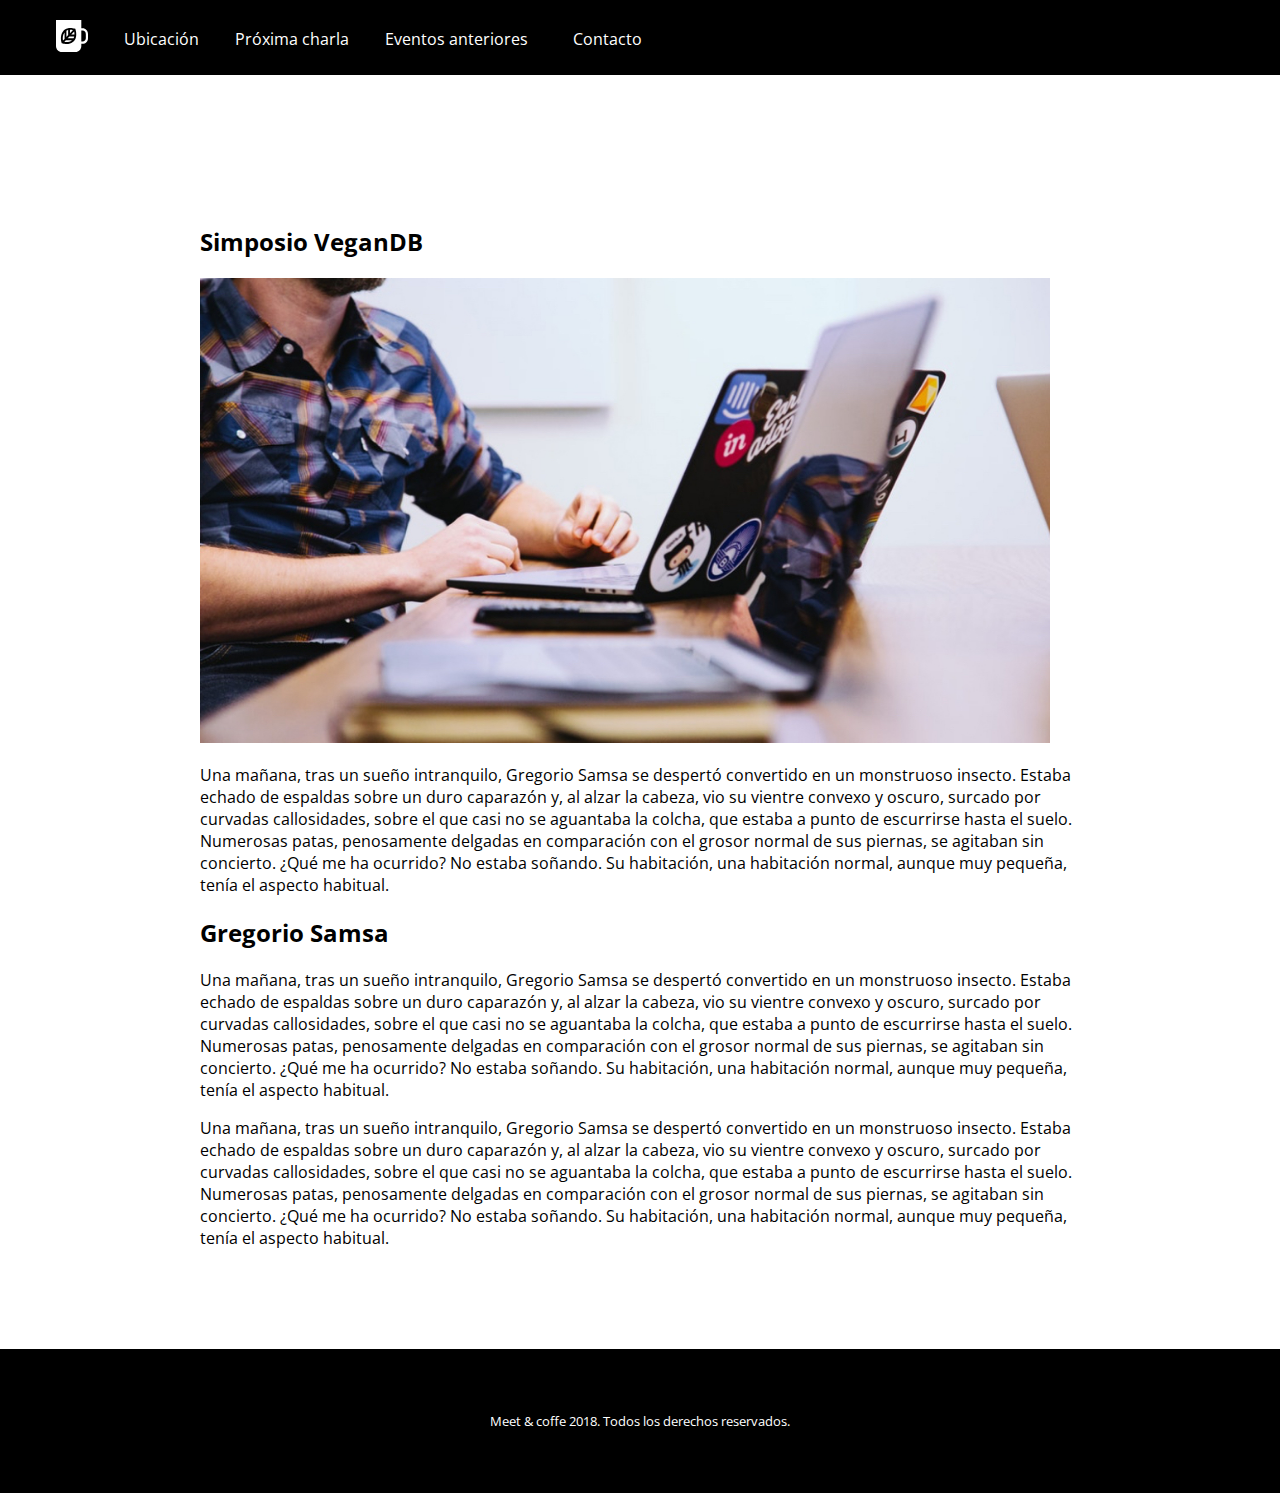
<file: meet_and_coffe_2da_pagina/index.html>
<!DOCTYPE html>
<html lang="en">
<head>
    <meta charset="UTF-8">
    <meta name="viewport" content="width=device-width, initial-scale=1.0">
    <meta http-equiv="X-UA-Compatible" content="ie=edge">
    <title>Meet & Coffee</title>
    <link rel="stylesheet" href="https://use.fontawesome.com/releases/v5.8.1/css/all.css" integrity="sha384-50oBUHEmvpQ+1lW4y57PTFmhCaXp0ML5d60M1M7uH2+nqUivzIebhndOJK28anvf" crossorigin="anonymous">
    <link rel="shortcut icon" type="image/png" href="./favicon.png">
    <link rel="stylesheet" href="style.css">
    <link href="https://fonts.googleapis.com/css?family=Open+Sans:400,700,800&display=swap" rel="stylesheet">
</head>
<body>

<!--ESTA ES LA 1ERA SECCION-->
<div class="navbar">
<nav>
   <ul>
       <li><a href="#inicio"> <svg fill="white" width="32px" height=32px xmlns="http://www.w3.org/2000/svg" viewBox="0 0 44 44"><path d="M11.8 26l-2.2 2.3c-.5-2.9-.7-7.5 2.2-11.2V26zm-.4 4.1c2.7.5 7.2.7 10.6-2.3h-8.5l-2.1 2.3zm5.3-16.2c-.8.2-1.7.5-2.4.9v8.5l2.4-2.6v-6.8zm2.5-.3v4.6l4-4.2c-1.1-.3-2.5-.5-4-.4zM16 25.2h8.1c.4-.8.7-1.7.9-2.6h-6.6L16 25.2zm28-6.1V25c0 4.3-3.3 7.8-7.4 7.8h-1.8v2.9c0 4.6-3.6 8.3-7.9 8.3h-19C3.6 44 0 40.3 0 35.7V0h34.8v11.4h1.8c4.1 0 7.4 3.5 7.4 7.7zm-16.2.9c.1-2.6-.4-5-.8-6.4-.2-.9-.4-1.4-.4-1.4s-.5-.2-1.4-.4c-1.4-.4-3.6-.9-6.1-.8-.8 0-1.7.1-2.5.3-.8.2-1.6.4-2.4.7-.9.4-1.7.8-2.5 1.5-.6.5-1.1 1-1.6 1.6-4.5 5.4-3.4 12.5-2.6 15.5.2.9.4 1.4.4 1.4s.5.2 1.4.4c2.8.8 9.6 2 14.7-2.7.6-.5 1.1-1.1 1.5-1.7.6-.8 1-1.7 1.4-2.6.3-.8.5-1.7.7-2.6.1-1.1.2-1.9.2-2.8zm13.2-.9c0-2.6-2-4.6-4.4-4.6h-1.8v15.1h1.8c2.4 0 4.4-2.1 4.4-4.6v-5.9zM21 20h4.4c0-1.6-.1-3-.4-4.2L21 20z"/></svg></li>
       <li><a href="https://www.wework.com/" target="blank">Ubicación</a></li>
       <li><a href="https://www.wework.com/" target="blank">Próxima charla</a></li>
       <li><a href="https://www.wework.com/" target="blank">Eventos anteriores</a></li></li>>
       <li><a href="https://www.wework.com/"target="blank">Contacto</a></li>
   </ul>
</nav>
</div>


<!--JUMBOTRON-->

<div class="jumbotron">
    <h2 class="display-4">Simposio VeganDB</h2>
    <img src="./Assets - Meet Coffee/img/post-1.jpg" height="465px" width="850px">
    <p class="lead">Una mañana, tras un sueño intranquilo, Gregorio Samsa se despertó convertido en un monstruoso insecto. Estaba echado de espaldas sobre un duro caparazón y, al alzar la cabeza, vio su vientre convexo y oscuro, surcado por curvadas callosidades, sobre el que casi no se aguantaba la colcha, que estaba a punto de escurrirse hasta el suelo. Numerosas patas, penosamente delgadas en comparación con el grosor normal de sus piernas, se agitaban sin concierto. ¿Qué me ha ocurrido? No estaba soñando. Su habitación, una habitación normal, aunque muy pequeña, tenía el aspecto habitual.</p>
    <h2 class="display-4">Gregorio Samsa</h2>
    <p>Una mañana, tras un sueño intranquilo, Gregorio Samsa se despertó convertido en un monstruoso insecto. Estaba echado de espaldas sobre un duro caparazón y, al alzar la cabeza, vio su vientre convexo y oscuro, surcado por curvadas callosidades, sobre el que casi no se aguantaba la colcha, que estaba a punto de escurrirse hasta el suelo. Numerosas patas, penosamente delgadas en comparación con el grosor normal de sus piernas, se agitaban sin concierto. ¿Qué me ha ocurrido? No estaba soñando. Su habitación, una habitación normal, aunque muy pequeña, tenía el aspecto habitual.</p>
    <p>Una mañana, tras un sueño intranquilo, Gregorio Samsa se despertó convertido en un monstruoso insecto. Estaba echado de espaldas sobre un duro caparazón y, al alzar la cabeza, vio su vientre convexo y oscuro, surcado por curvadas callosidades, sobre el que casi no se aguantaba la colcha, que estaba a punto de escurrirse hasta el suelo. Numerosas patas, penosamente delgadas en comparación con el grosor normal de sus piernas, se agitaban sin concierto. ¿Qué me ha ocurrido? No estaba soñando. Su habitación, una habitación normal, aunque muy pequeña, tenía el aspecto habitual.</p>
    
  </div>




<!--ESTA ES LA 6TA SECCION-->

<footer>

    <a  href="https://www.github.com" target="blank"><i class="fab fa-github-square"></i></a>

    <a href="https://www.twitter.com" target="blank"><i class="fab fa-twitter-square"></i></a>

    <a href="https://www.linkedin.com" target="blank"><i class="fab fa-linkedin"></i></a>

    <p id="pfooter">Meet & coffe 2018. Todos los derechos reservados.</p>
    
</footer>


    </body>
</html>
</file>
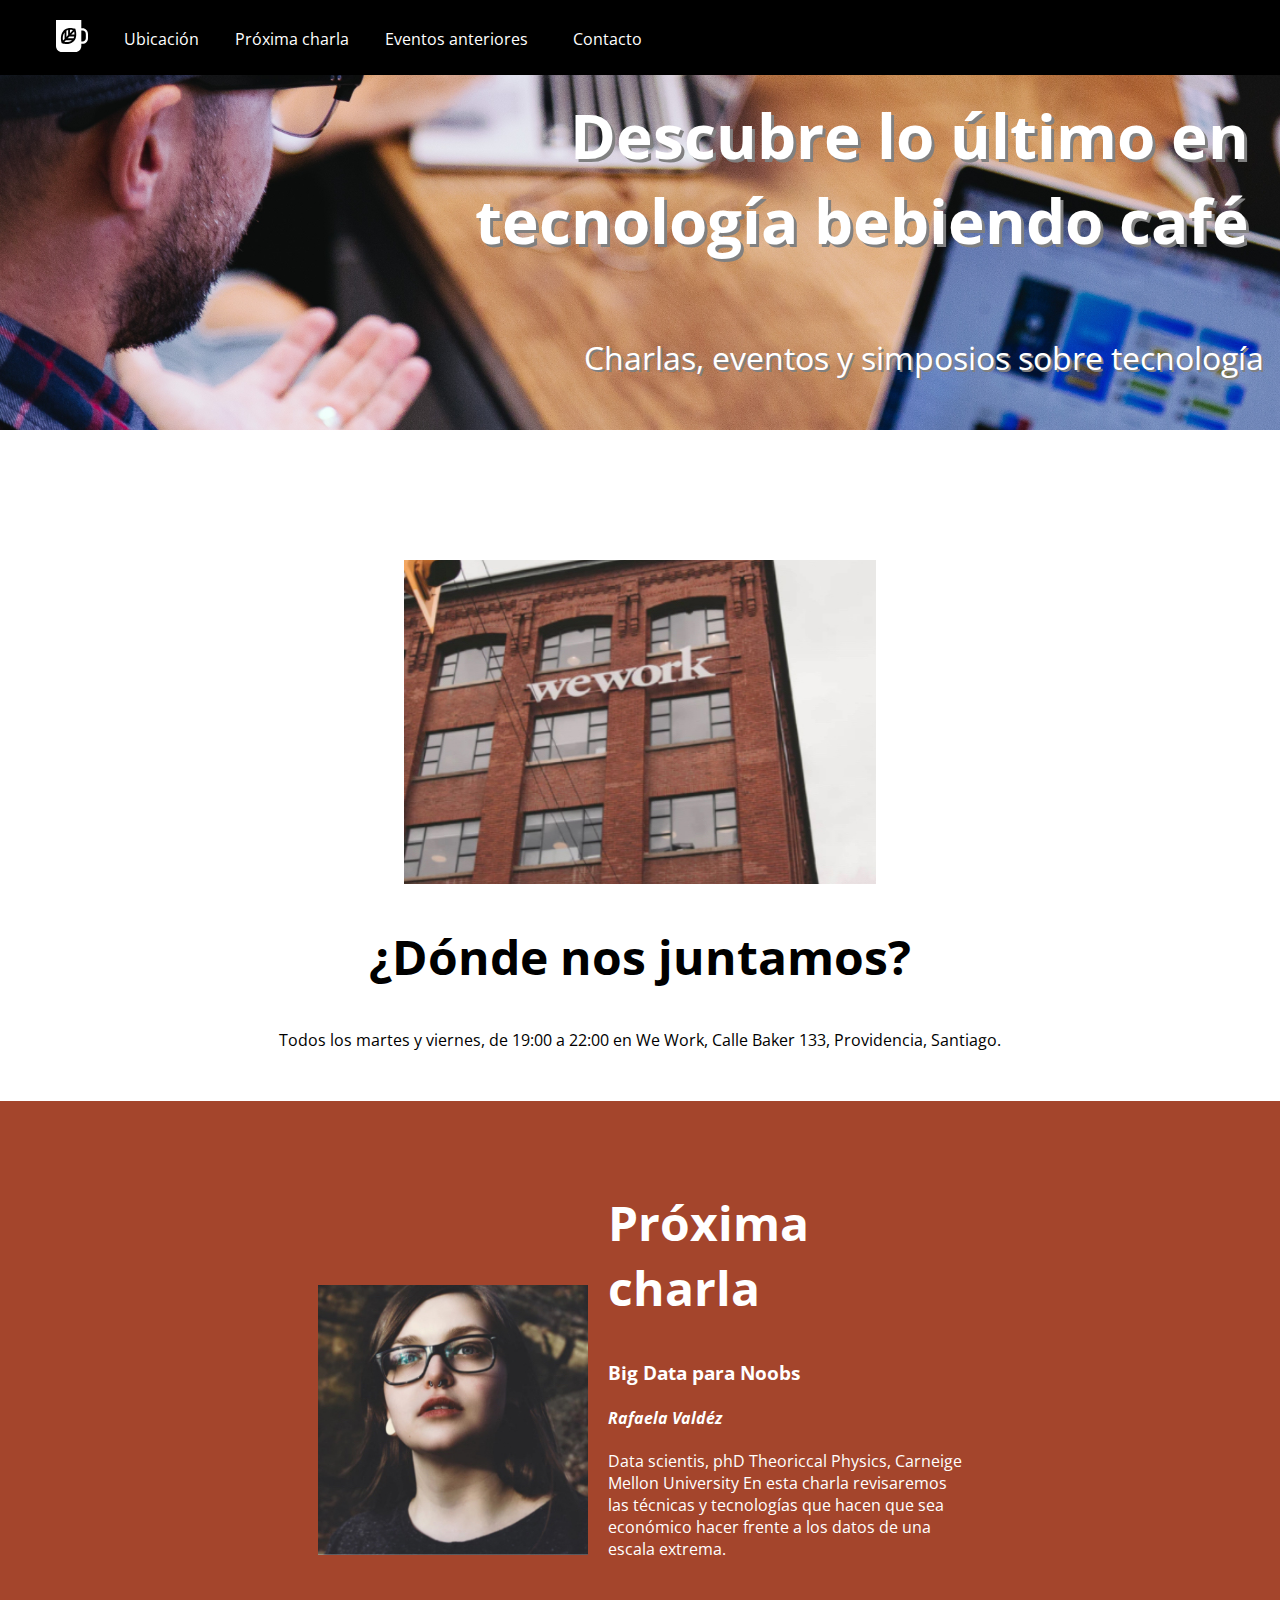
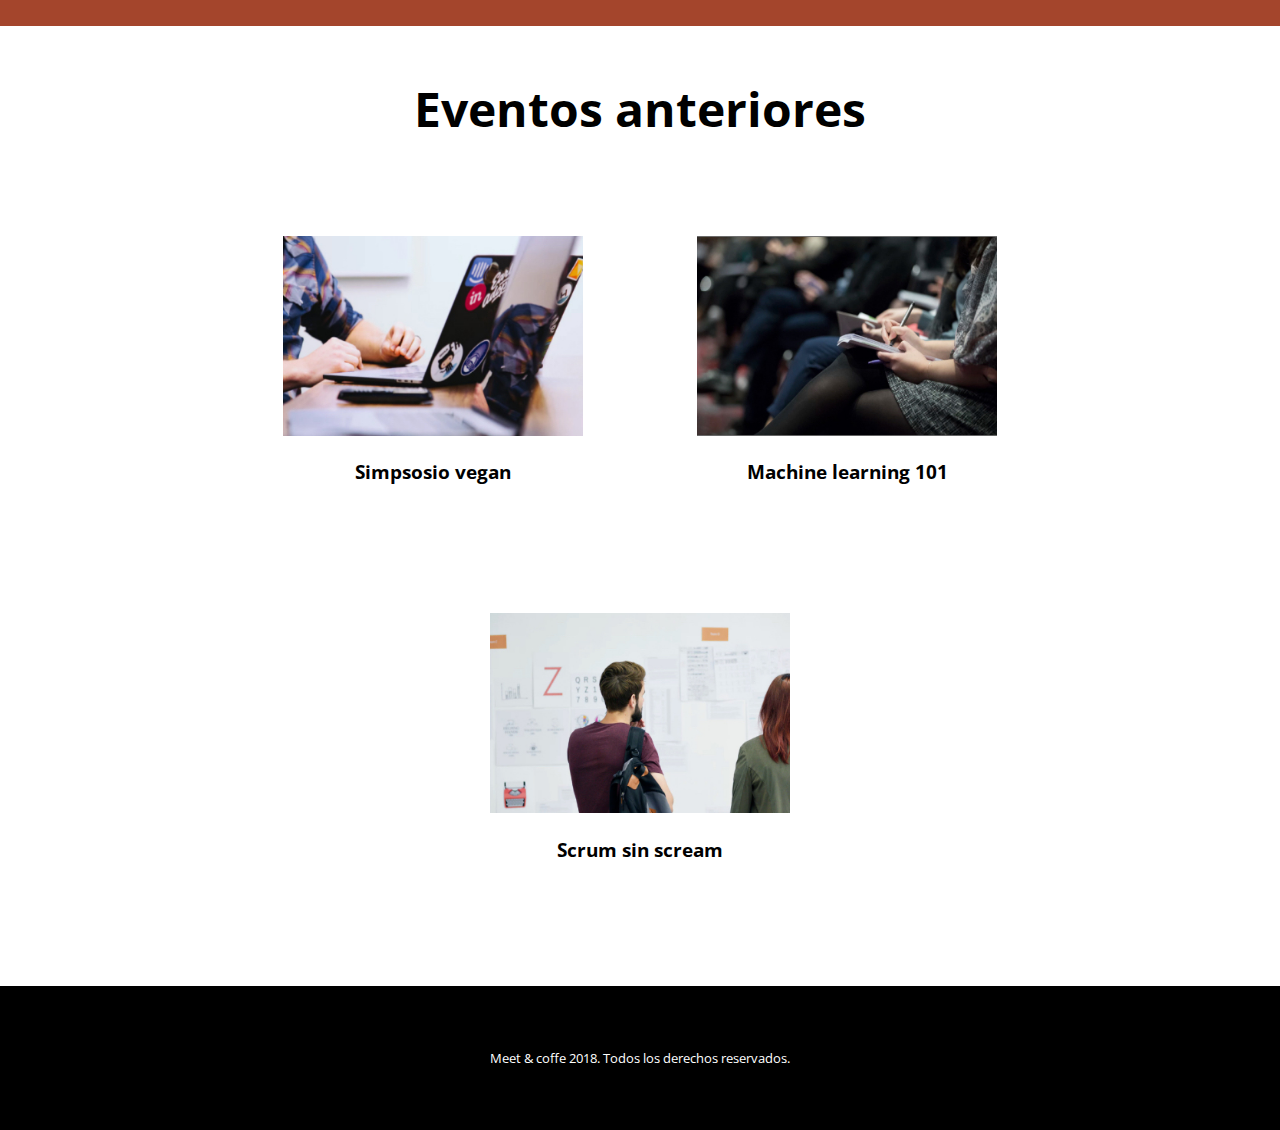
<file: meet_and_coffee/index.html>
<!DOCTYPE html>
<html lang="en">
<head>
    <meta charset="UTF-8">
    <meta name="viewport" content="width=device-width, initial-scale=1.0">
    <meta http-equiv="X-UA-Compatible" content="ie=edge">
    <title>Meet & Coffee</title>
    <link rel="stylesheet" href="https://use.fontawesome.com/releases/v5.8.1/css/all.css" integrity="sha384-50oBUHEmvpQ+1lW4y57PTFmhCaXp0ML5d60M1M7uH2+nqUivzIebhndOJK28anvf" crossorigin="anonymous">
    <link rel="shortcut icon" type="image/png" href="./favicon.png">
    <link rel="stylesheet" href="style.css">
    <link href="https://fonts.googleapis.com/css?family=Open+Sans:400,700,800&display=swap" rel="stylesheet">
</head>

<!--ESTA ES LA 1ERA SECCION-->
<div>
<nav>
   <ul>
       <li><a href="#inicio"> <svg fill="white" width="32px" height=32px xmlns="http://www.w3.org/2000/svg" viewBox="0 0 44 44"><path d="M11.8 26l-2.2 2.3c-.5-2.9-.7-7.5 2.2-11.2V26zm-.4 4.1c2.7.5 7.2.7 10.6-2.3h-8.5l-2.1 2.3zm5.3-16.2c-.8.2-1.7.5-2.4.9v8.5l2.4-2.6v-6.8zm2.5-.3v4.6l4-4.2c-1.1-.3-2.5-.5-4-.4zM16 25.2h8.1c.4-.8.7-1.7.9-2.6h-6.6L16 25.2zm28-6.1V25c0 4.3-3.3 7.8-7.4 7.8h-1.8v2.9c0 4.6-3.6 8.3-7.9 8.3h-19C3.6 44 0 40.3 0 35.7V0h34.8v11.4h1.8c4.1 0 7.4 3.5 7.4 7.7zm-16.2.9c.1-2.6-.4-5-.8-6.4-.2-.9-.4-1.4-.4-1.4s-.5-.2-1.4-.4c-1.4-.4-3.6-.9-6.1-.8-.8 0-1.7.1-2.5.3-.8.2-1.6.4-2.4.7-.9.4-1.7.8-2.5 1.5-.6.5-1.1 1-1.6 1.6-4.5 5.4-3.4 12.5-2.6 15.5.2.9.4 1.4.4 1.4s.5.2 1.4.4c2.8.8 9.6 2 14.7-2.7.6-.5 1.1-1.1 1.5-1.7.6-.8 1-1.7 1.4-2.6.3-.8.5-1.7.7-2.6.1-1.1.2-1.9.2-2.8zm13.2-.9c0-2.6-2-4.6-4.4-4.6h-1.8v15.1h1.8c2.4 0 4.4-2.1 4.4-4.6v-5.9zM21 20h4.4c0-1.6-.1-3-.4-4.2L21 20z"/></svg></li>
       <li><a href="https://www.wework.com/" target="blank">Ubicación</a></li>
       <li><a href="https://www.wework.com/" target="blank">Próxima charla</a></li>
       <li><a href="https://www.wework.com/" target="blank">Eventos anteriores</a></li></li>>
       <li><a href="https://www.wework.com/"target="blank">Contacto</a></li>
   </ul>
</nav>

<!--ESTA ES LA 2DA SECCION-->

<div id='hero'>
    <h1>Descubre lo último en tecnología bebiendo café</h1>
    <p id="p1">Charlas, eventos y simposios sobre tecnología</p>
</div>

<!--ESTA ES LA 3ERA SECCION-->
<div id='di2'>
    <img id=img2 src="./assets/img/we-work.jpg" alt="wework">
    
    <h2 id="sub2">¿Dónde nos juntamos?</h2>
    <p id="p2">Todos los martes y viernes, de 19:00 a 22:00 en We Work, Calle Baker 133, Providencia, Santiago.</p>
</div>


<!--ESTA ES LA 4TA SECCION-->

<div id="next">
    <img src="./assets/img/speaker.jpg" alt="speaker" height="270px">

    <div class='next_text'>
    <h2 id="h22">Próxima charla</h2>
    <h3>Big Data para Noobs</h3>
    <h4 class="titulo4">Rafaela Valdéz</h4>
    <p>Data scientis, phD Theoriccal Physics, Carneige Mellon University
        En esta charla revisaremos las técnicas y tecnologías que hacen que sea económico hacer frente a los datos de una escala extrema.</p>
    </div>  
</div>

<!--ESTA ES LA 5TA SECCION-->

<section id="eventos">
    <h2 class="titulo_evento">Eventos anteriores</h2>

    <article class="evento">
        <a href="https://google.com" target="blank"><img src="./assets/img/simposio-vegan.jpg" alt="vegan" height="200px" width="300px"></a>
        <h3>Simpsosio vegan</h3>
    </article> 

    <article class="evento">
        <a href="https://google.com" target="blank"><img src="./assets/img/machine-learning.jpg" alt="machine" height="200px" width="300px"></a>
        <h3>Machine learning 101</h3>
    </article> 

    <article class="evento">
        <a href="https://google.com" target="blank"><img src="./assets/img/scrum-sin-scream.jpg" alt="scream" height="200px" width="300px"></a>
        <h3>Scrum sin scream</h3>
    </article> 
</section>


<!--ESTA ES LA 6TA SECCION-->

<footer>

    <a  href="https://www.github.com" target="blank"><i class="fab fa-github-square"></i></a>

    <a href="https://www.twitter.com" target="blank"><i class="fab fa-twitter-square"></i></a>

    <a href="https://www.linkedin.com" target="blank"><i class="fab fa-linkedin"></i></a>

    <p id="pfooter">Meet & coffe 2018. Todos los derechos reservados.</p>
    
</footer>


    </body>
</html>
</file>
<file: meet_and_coffe_2da_pagina/style.css>
/* ESTA ES LA 1ERA SECCION */ 

html, body { 
    scroll-padding-top: 80px;
}

li {
    display: inline;
    margin: 1rem;
    vertical-align: middle;
    font-family: 'Open Sans', sans-serif;
   
}

ul {
    margin-top: 0px;
    padding-top: 20px;
    padding: bottom 20px;
   
}

ul a {
    color: white;
    text-decoration: none;
}

body {
    font-family: 'Open Sans', sans-serif;
    margin: 0px;
}

nav {
    position: sticky;
    width: 100%;
    height: 75px;
    background-color: black;
}





.jumbotron {
    padding-left: 200px;
    padding-right: 200px;
    margin-top: 150px;
    margin-bottom: 100px;
}







/* ESTA ES LA 6TA SECCION */ 

footer {
    fill: white;
    font-size: 80px;
    padding-top: 50px;
    padding-bottom: 50px;
    color: white;
    text-align: center;
    font-family: 'Open Sans', sans-serif;
    background-color: black;
}


footer a {
    text-decoration: none;
    color: white;

}

#pfooter {
    color: white;
    font-size: small;
    text-align: center;
    font-family: 'Open Sans', sans-serif;

}
</file>
<file: meet_and_coffee/style.css>
/* ESTA ES LA 1ERA SECCION */ 

html, body { 
    scroll-padding-top: 80px;
}

li {
    display: inline;
    margin: 1rem;
    vertical-align: middle;
    font-family: 'Open Sans', sans-serif;
   
}

ul {
    margin-top: 0px;
    padding-top: 20px;
    padding: bottom 20;px;
   
}

ul a {
    color: white;
    text-decoration: none;
}

body {
    margin: 0px;
}

nav {
    position: fixed;
    width: 100%;
    height: 75px;
    background-color: black;
}


/* ESTA ES LA 2DA SECCION */ 

#hero {
    padding-top: 30px;
    background-image: url("./assets/img/bg-hero.png");
    height: 400px;
}

h1 {
    font-family: 'Open Sans', sans-serif;
    margin-top: 0px;
    margin-left: 5em;
    margin-right: 0.5em;
    color: white;
    font-size: 3.9em;
    text-align: right;
    padding-top: 1em;
    text-shadow: 3px 3px grey;
} 

#p1 {
    font-family: 'Open Sans', sans-serif;
     margin-top: 0px;
    margin-left: 5em;
    margin-right: 0.5em;
    color: white;
    font-size: 2em;
    text-align: right;
    padding-top: 1em;
    text-shadow: 2px 2px grey;
}


/* ESTA ES LA 3ERA SECCION */ 

#di2 {
    margin: 50px;
    align-items: center;
}

#sub2 {
    font-family: 'Open Sans', sans-serif;
    font-size: 3em;
    text-align: center;
}

#p2 {
    font-family: 'Open Sans', sans-serif;
    text-align: center;
}

#img2 {
  padding-top: 80px;
  image size: width: 400px; 
  height: 324px;
  display: block;
  margin-left: auto;
  margin-right: auto;
  width: 40%
}

/* ESTA ES LA 4TA SECCION */ 

#next {
text-align: center;
background: #a4452c;
color: #ffffff;
padding: 3.125rem;
}

.next_text {
    font-family: 'Open Sans', sans-serif;
    display: inline-block;
    text-align: left;
    width: 30%;
    margin-left: 1em;
}

#h22 {
    font-family: 'Open Sans', sans-serif;
    font-size: 3em;
}
.titulo4 { 
    font-style: oblique;
}

/* ESTA ES LA 5TA SECCION */ 

#eventos {
    text-align: center;
    margin: 50px;
    font-family: 'Open Sans', sans-serif;
    font-size: 1em;
}

.titulo_evento {
    text-align: center;
    font-family: 'Open Sans', sans-serif;
    font-size: 3em;
    text-align: center;
}

article {
    display: inline-block;
    padding: 55px;
}

/* ESTA ES LA 6TA SECCION */ 

footer {
    fill: white;
    font-size: 80px;
    padding-top: 50px;
    padding-bottom: 50px;
    color: white;
    text-align: center;
    font-family: 'Open Sans', sans-serif;
    background-color: black;
}


footer a {
    text-decoration: none;
    color: white;

}

#pfooter {
    color: white;
    font-size: small;
    text-align: center;
    font-family: 'Open Sans', sans-serif;

}
</file>
